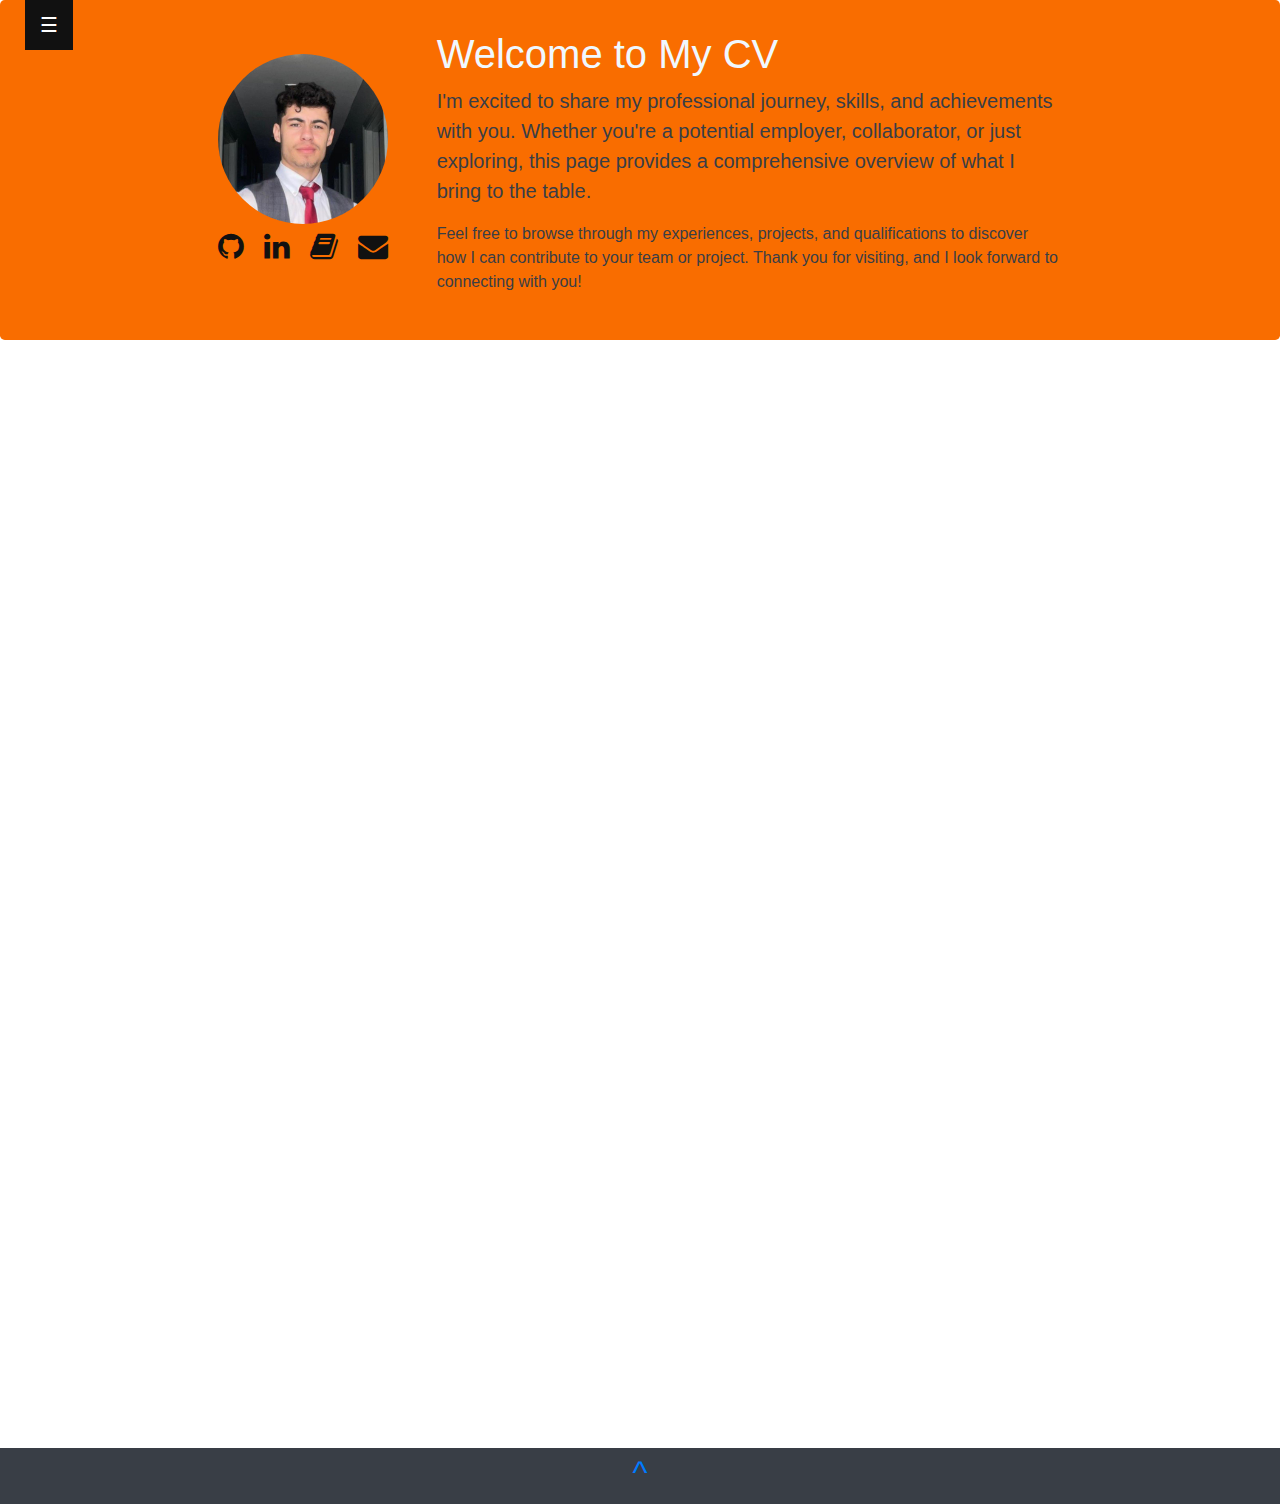
<file: index.html>
<!DOCTYPE html>
<html>
<head>
  <meta http-equiv="refresh" content="0; url=/home.html">
  <title>Redirecting...</title>
</head>
<body>
  If you are not redirected automatically, <a href="/Static_CV/home.html">click here</a>.
</body>
</html>
</file>
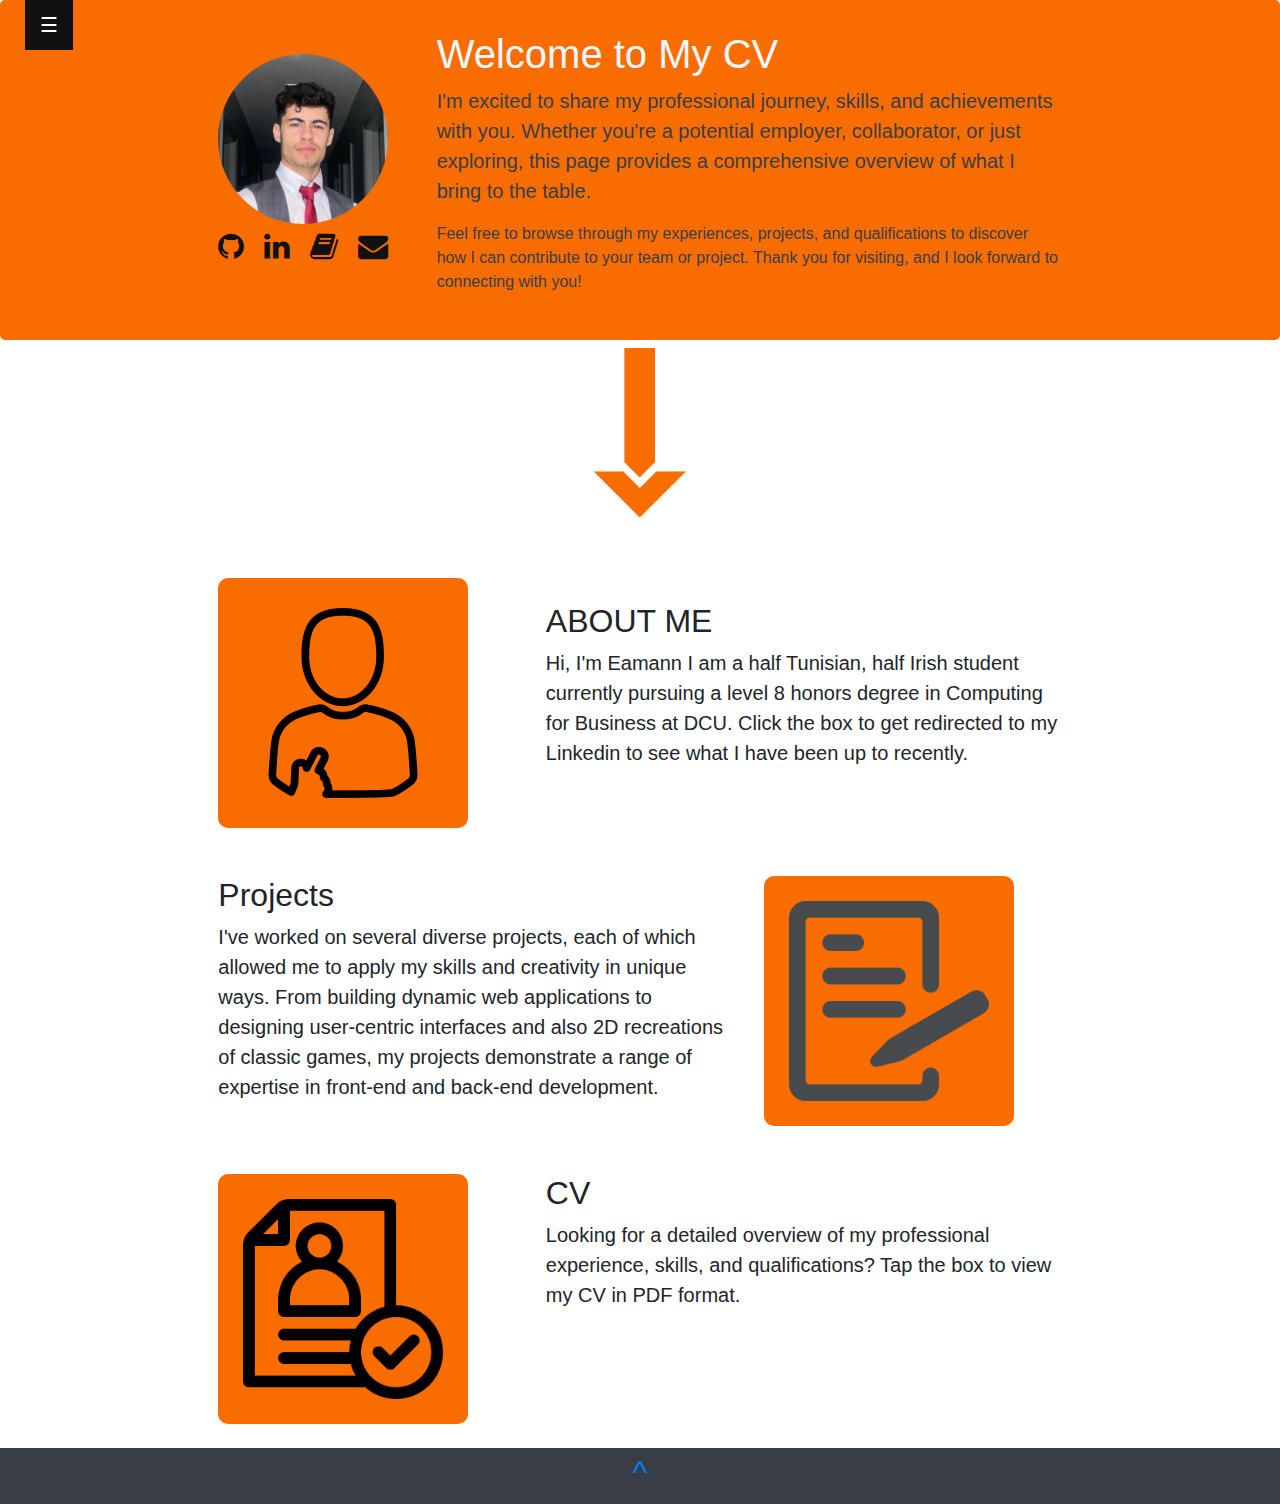
<file: home.html>
<!DOCTYPE html>
<html lang="en">
<head>
    <meta charset="UTF-8">
    <meta name="viewport" content="width=device-width, initial-scale=1.0">
    <title>Home | Eamann Miled</title>
    <link rel="icon" type="image/x-icon" href="./images/fav.ico">
    <link rel="stylesheet" href="https://stackpath.bootstrapcdn.com/bootstrap/4.5.2/css/bootstrap.min.css">
    <link rel="stylesheet" href="https://cdnjs.cloudflare.com/ajax/libs/font-awesome/4.7.0/css/font-awesome.min.css">
    <link rel="stylesheet" href="./css.css">
</head>
<body id="home-page">
  <!--Sidebar nav -->
    <div id="mySidebar" class="sidebar">
        <a href="javascript:void(0)" class="closebtn" onclick="closeNav()">&times;</a>
        <h1 style="color: white;">SideBar</h1>
        <a href="./home.html"><h1>Home</h1></a>
        <a href="./projects.html"><h1>Projects</h1></a>
        <a href="#"><h1>CV</h1></a>
    </div>

    <button class="openbtn" onclick="openNav()">&#9776;</button>
  <!--Sidebar nav -->
  <!--Main content-->
      <div class="jumbotron" style="background: #f96d00; width: 100%;">
        <div class="row">
          <div class="col-sm-2"><!-- easy way to just to move the cards to the right-->
          </div>
          <div class="col-sm-2" >
            <br>
            <img src="./images/cvpic.jpg" alt="" id="picofme" 
            style="border-radius: 100%; height: 170px; width: 170px">
            <br>
            <ul class="horizontal-list">
              <a href="https://github.com/Eamanmiled" class="logo"><li><i class="fa fa-github"></i></li></a>
              <li></li>
              <a href="https://www.linkedin.com/in/eamannmiled/" class="logo"><li><i class="fa fa-linkedin"></i></li></a>
              <li></li>
              <a href="https://www.dcu.ie/" class="logo"><li><i class="fa fa-book"></i></li></a>
              <li></li>
              <a href="mailto:eamannmiled2003@gmail.com" class="logo"><li><i class="fa fa-envelope"></i></li></a>
          </ul>
          </div>
          <div class="col" style="color: aliceblue;">
            <h1>Welcome to My CV</h1>
            <div style="color: #393e46;">
            <p class="lead">I'm excited to share my professional journey, skills, and achievements with you. 
            Whether you're a potential employer, collaborator, or just exploring, this page provides a comprehensive 
            overview of what I bring to the table.</p>
            <p>Feel free to browse through my experiences, projects, and qualifications to discover 
            how I can contribute to your team or project. Thank you for visiting, and I look forward to 
            connecting with you!</p>
            </div>
          </div>
          <div class="col-sm-2"><!-- easy way to just to move the cards to the right-->
          </div>
        </div>
      </div>
      <div class="arrow" id="content">
      <img src="./images/arrow.png" alt="">
      </div>
      <section id="fadeinrow">
      <br><br>
      <div class="row" > <!-- this is the about me row-->
        <div class="col-sm-2">
        </div>
        <div class="col-sm-3">
          <a href="https://www.linkedin.com/in/eamannmiled/"><button class="bigbox"><img src="./images/myself.png" 
            alt="" style="width: 200px; height: 200px; align-items: center;"></button></a>
        </div>
        <div class="col">
          <br>
          <h2>ABOUT ME</h2>
          <p class="lead">Hi, I'm Eamann I am a half Tunisian, half Irish student currently pursuing a level 8 honors 
            degree in Computing for Business at DCU. Click the box to get redirected to my Linkedin to see 
            what I have been up to recently.</p>
        </div>
        <div class="col-sm-2">
        </div>
      </div>
      <br><br>
      <div class="row" > <!-- this is the projects row-->
        <div class="col-sm-2">
        </div>
        <div class="col">
          <h2>Projects</h2>
          <p class="lead">I've worked on several diverse projects, each of which allowed me to apply my 
            skills and creativity in unique ways. From building dynamic web applications to designing 
            user-centric interfaces and also 2D recreations of classic games, my projects demonstrate a range 
            of expertise in front-end and back-end development.</p>
        </div>
        <div class="col-sm-3">
          <a href="./projects.html"><button class="bigbox"><img src="./images/projects.png" alt="" 
            style="width: 200px; height: 200px; align-items: center;"></button></a>
        </div>
        <div class="col-sm-2">
        </div>
      </div>

      <br><br>

      <div class="row"><!-- this is the CV row-->
        <div class="col-sm-2">
        </div>
        <div class="col-sm-3">
            <a href="./projects.html"><button class="bigbox"><img src="./images/cv.png" alt="" 
              style="width: 200px; height: 200px; align-items: center;"></button></a>
        </div>
        <div class="col">
          <h2>CV</h2>
          <p class="lead">Looking for a detailed overview of my professional experience, 
            skills, and qualifications? Tap the box to view my CV in PDF format.</p>
        </div>
        <div class="col-sm-2">
        </div>
      </div>
      </section>
      <br>
      <footer style="background-color:#393e46; text-align: center; padding: 5px; text-decoration: none; color: aliceblue;">
        <a href="./home.html"><h2>^</h2></a>
      </footer>

    <!--javascript -->
    <script src="./javascript.js"></script>
</body>
</html>
</file>
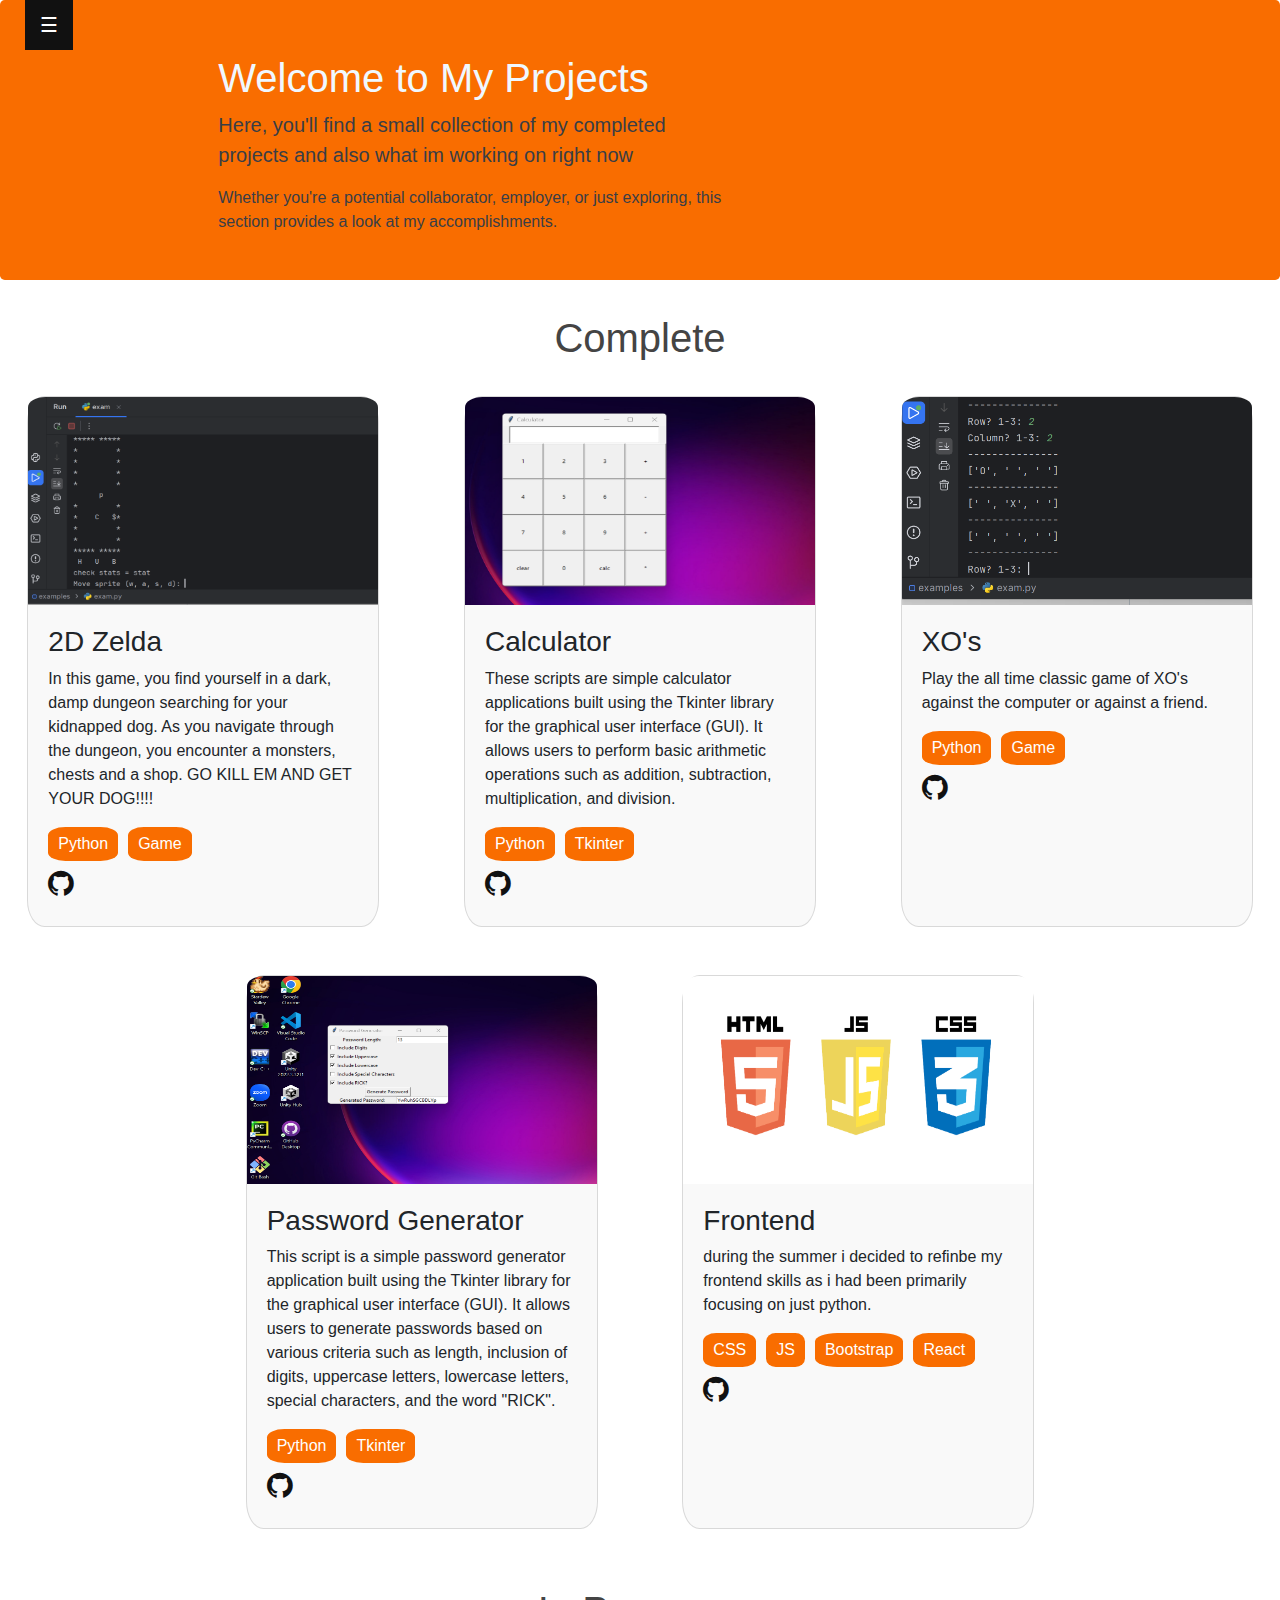
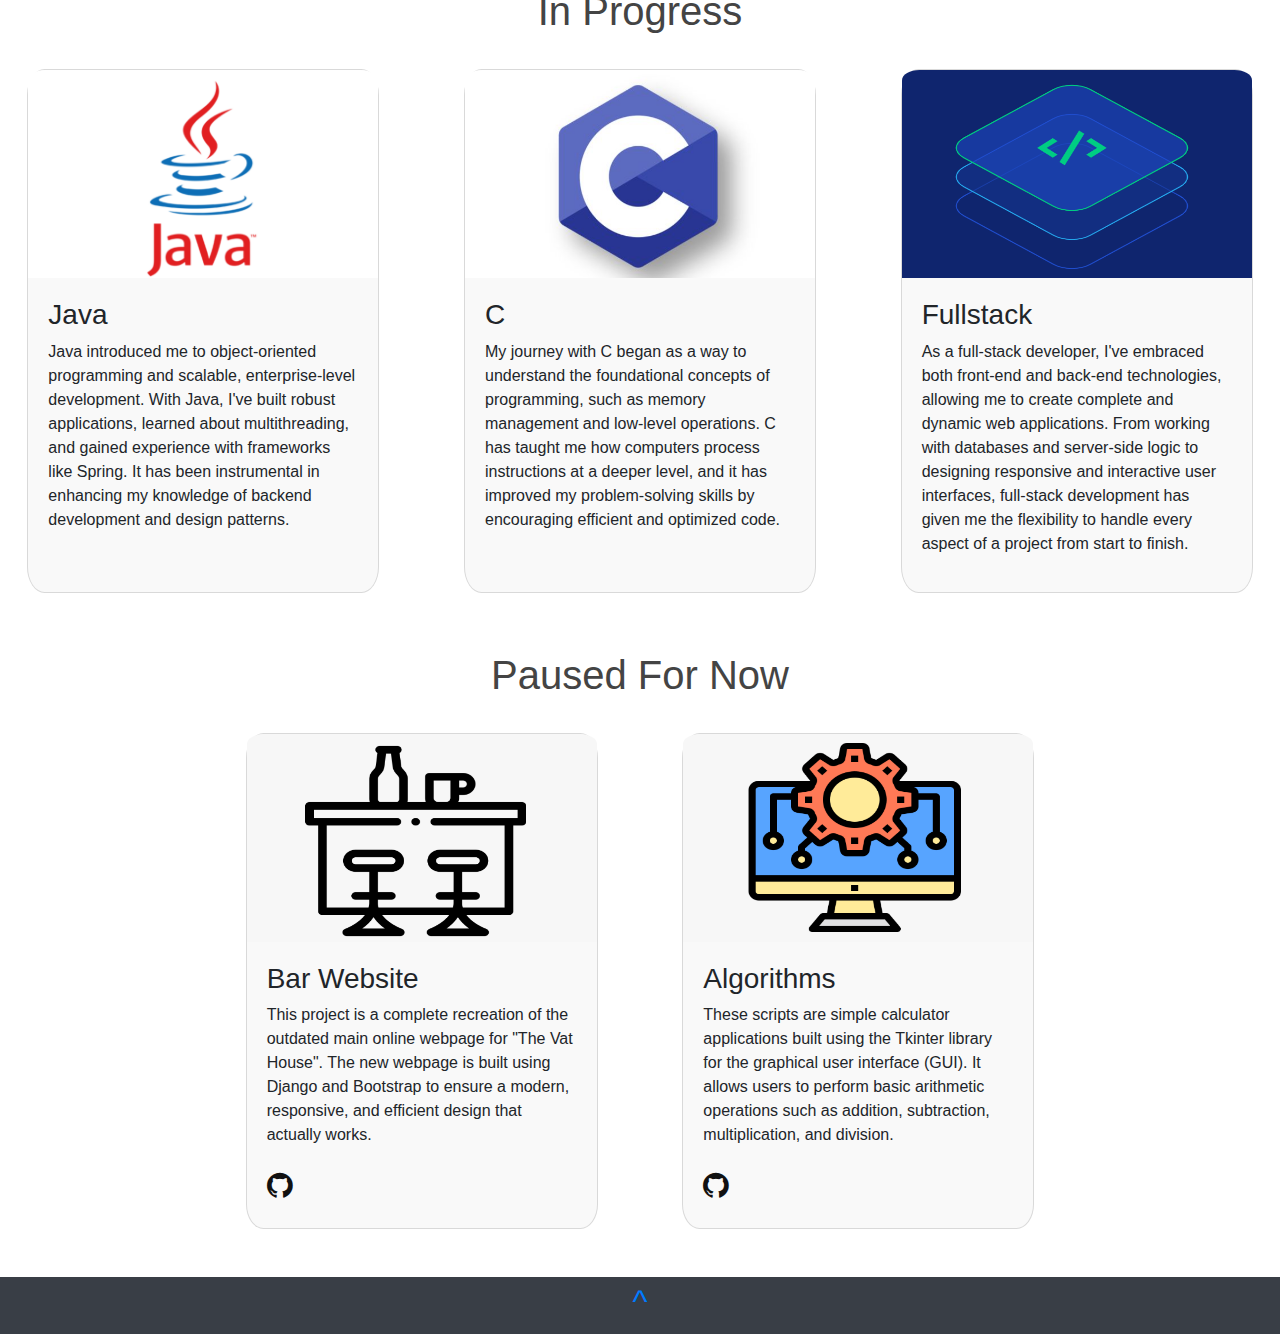
<file: projects.html>
<!DOCTYPE html>
<html lang="en">
<head>
    <meta charset="UTF-8">
    <meta name="viewport" content="width=device-width, initial-scale=1.0">
    <title>Projects | Eamann Miled</title>
    <link rel="icon" type="imagex-icon" href="./images/fav.ico">
    <link rel="stylesheet" href="https://stackpath.bootstrapcdn.com/bootstrap/4.5.2/css/bootstrap.min.css">
    <link rel="stylesheet" href="https://cdnjs.cloudflare.com/ajax/libs/font-awesome/4.7.0/css/font-awesome.min.css">
    <link rel="stylesheet" href="./css.css">
</head>
<body style="background-color: rgb(255, 255, 255);overflow-x: hidden;">
    <!--Main content-->
    <!--Sidebar nav -->
    <div id="mySidebar" class="sidebar">
      <a href="javascript:void(0)" class="closebtn" onclick="closeNav()">&times;</a>
      <h1 style="color: white;">SideBar</h1>
      <a href="./home.html"><h1>Home</h1></a>
      <a href="./projects.html"><h1>Projects</h1></a>
      <a href="#"><h1>CV</h1></a>
  </div>

    <button class="openbtn" onclick="openNav()">&#9776;</button>
    <!--main content -->
    <div class="jumbotron" style="background: #f96d00; width: 100%;">
      <div class="row">
        <div class="col-sm-2"><!-- easy way to just to move the cards to the right-->
        </div>
        <div class="col-md-5" style="color: aliceblue;">
          <br>
          <h1>Welcome to My Projects</h1>
          <div style="color: #393e46;">
          <p class="lead">Here, you'll find a small collection of my completed projects and also  
            what im working on right now</P>
          <p>Whether you're a potential collaborator, employer, or just exploring, this section provides a
             look at my accomplishments.</p>
          </div>
        </div>
        <div class="col-sm-1">
        </div>
        <div class="col-sm-2"><!-- easy way to just to move the cards to the right-->
        </div>
      </div>
    </div>

    <!--projects-->
    <br>

    <h1 id="headingbox">Complete</h1><!--//////////This is the complete section/////////////-->
    <br>
    <div class="row justify-content-center">
      <div class="col-lg-4 col-md-6 d-flex justify-content-center mb-4">
        <div class="card" style="width:22rem; height: auto; border-radius: 5%;">
          <img class="card-img-top" src="./images/zelda-clone.png" alt="Card image cap" id="cardimage">
          <div class="card-body">
            <h3>2D Zelda</h3>
            <p>In this game, you find yourself in a dark, damp dungeon searching for your kidnapped dog.
               As you navigate through the dungeon, you encounter a monsters, chests and a shop.
                GO KILL EM AND GET YOUR DOG!!!!</p>
                <ul class="horizontal-list">
                  <li class="desc">Python</li>
                  <li class="desc">Game</li>
                </ul>
                <a href="https://github.com/Eamanmiled/Front_End_Libarys" class="cardlogo">
                  <i class="fa fa-github"></i></a>
          </div>
        </div>
      </div>
      <div class="col-lg-4 col-md-6 d-flex justify-content-center mb-4">
        <div class="card" style="width: 22rem; height: auto;">
          <img class="card-img-top" src="./images/calc.png" alt="Card image cap" id="cardimage">
          <div class="card-body">
            <h3>Calculator</h3>
            <p>These scripts are simple calculator 
              applications built using the Tkinter library for the graphical user 
              interface (GUI). It allows users to perform basic arithmetic operations 
              such as addition, subtraction, multiplication, and division.</p>
              <ul class="horizontal-list">
                <li class="desc">Python</li>
                <li class="desc">Tkinter</li>
              </ul>
              <a href="https://github.com/Eamanmiled/Front_End_Libarys" class="cardlogo">
                <i class="fa fa-github"></i></a>
          </div>
        </div>
      </div>
      <div class="col-lg-4 col-md-6 d-flex justify-content-center mb-4">
        <div class="card" style="width: 22rem; height: auto;">
          <img class="card-img-top" src="./images/XO's.png" alt="Card image cap" id="cardimage">
          <div class="card-body">
            <h3>XO's</h3>
            <p>Play the all time classic game of XO's against the computer or against a friend.</p>
            <ul class="horizontal-list">
              <li class="desc">Python</li>
              <li class="desc">Game</li>
            </ul>
            <a href="https://github.com/Eamanmiled/Front_End_Libarys" class="cardlogo">
              <i class="fa fa-github"></i></a>
          </div>
        </div>
      </div>
    </div>
    <br>
    <div class="row justify-content-center">
      <div class="col-lg-4 col-md-6 d-flex justify-content-center mb-4">
        <div class="card" style="width:22rem; height: auto; border-radius: 5%;">
          <img class="card-img-top" src="./images/passgen.png" alt="Card image cap" id="cardimage">
          <div class="card-body">
            <h3>Password Generator</h3>
            <p>This script is a simple password generator application built using the Tkinter library 
              for the graphical user interface (GUI). It allows users to generate passwords based 
              on various criteria such as length, inclusion of digits, uppercase letters, lowercase 
              letters, special characters, and the word "RICK".</p>
              <ul class="horizontal-list">
                <li class="desc">Python</li>
                <li class="desc">Tkinter</li>
              </ul>
              <a href="https://github.com/Eamanmiled/Front_End_Libarys" class="cardlogo">
                <i class="fa fa-github"></i></a>
          </div>
        </div>
      </div>
      <div class="col-lg-4 col-md-6 d-flex justify-content-center mb-4">
        <div class="card" style="width: 22rem; height: auto;">
          <img class="card-img-top" src="./images/frontend1.png" alt="Card image cap" id="cardimage">
          <div class="card-body" href="https://github.com/Eamanmiled/Front_End_Libarys">
            <h3>Frontend</h3>
            <p>during the summer i decided to refinbe my frontend skills as i had been primarily focusing on just python.</p>
              <ul class="horizontal-list">
                <li class="desc">CSS</li>
                <li class="desc">JS</li>
                <li class="desc">Bootstrap</li>
                <li class="desc">React</li>
              </ul>
              <a href="https://github.com/Eamanmiled/Front_End_Libarys" class="cardlogo">
                <i class="fa fa-github"></i></a>
          </div>
        </div>
      </div>
    </div>
    <br>
      <h1 id="headingbox">In Progress</h1><!--//////////This is the progress section/////////////-->
    <br>
      <div class="row justify-content-center">
      <div class="col-lg-4 col-md-6 d-flex justify-content-center mb-4">
        <div class="card" style="width:22rem; height: auto; border-radius: 5%;">
          <img class="card-img-top" src="./images/Java.png" alt="Card image cap" id="cardimage">
          <div class="card-body">
            <h3>Java</h3>
            <p>Java introduced me to object-oriented programming and scalable, enterprise-level 
              development. With Java, I've built robust applications, learned about multithreading, 
              and gained experience with frameworks like Spring. It has been instrumental in enhancing 
              my knowledge of backend development and design patterns.</p>
          </div>
        </div>
      </div>
      <div class="col-lg-4 col-md-6 d-flex justify-content-center mb-4">
        <div class="card" style="width: 22rem; height: auto;">
          <img class="card-img-top" src="./images/CLogo.png" alt="Card image cap" id="cardimage">
          <div class="card-body">
            <h3>C</h3>
            <p>My journey with C began as a way to understand the foundational concepts of programming, 
              such as memory management and low-level operations. C has taught me how computers process 
              instructions at a deeper level, and it has improved my problem-solving skills by encouraging 
              efficient and optimized code.</p>
          </div>
        </div>
      </div>
      <div class="col-lg-4 col-md-6 d-flex justify-content-center mb-4">
        <div class="card" style="width: 22rem; height: auto;">
          <img class="card-img-top" src="./images/fullstack.png" alt="Card image cap" id="cardimage">
          <div class="card-body">
            <h3>Fullstack</h3>
            <p>As a full-stack developer, I've embraced both front-end and back-end technologies, 
              allowing me to create complete and dynamic web applications. From working with databases and 
              server-side logic to designing responsive and interactive user interfaces, full-stack 
              development has given me the flexibility to handle every aspect of a project from start 
              to finish.</p>
          </div>
        </div>
      </div>
    </div>
    <br>
    
    <h1 id="headingbox">Paused For Now</h1><!--//////////This is the paused section/////////////-->
    <br>

    <div class="row justify-content-center">
      <div class="col-lg-4 col-md-6 d-flex justify-content-center mb-4">
        <div class="card" style="width:22rem; height: auto; border-radius: 5%;">
          <img class="card-img-top" src="./images/bar.png" alt="Card image cap" id="cardimage">
          <div class="card-body">
            <h3>Bar Website</h3>
            <p>This project is a complete recreation of the outdated main online webpage for "The Vat House". 
              The new webpage is built using Django and Bootstrap to ensure a modern, responsive, and 
              efficient design that actually works.</p>
              <a href="https://github.com/Eamanmiled/Front_End_Libarys" class="cardlogo">
                <i class="fa fa-github"></i></a>
          </div>
        </div>
      </div>
      <div class="col-lg-4 col-md-6 d-flex justify-content-center mb-4">
        <div class="card" style="width: 22rem; height: auto;">
          <img class="card-img-top" src="./images/algos.png" alt="Card image cap" id="cardimage">
          <div class="card-body">
            <h3>Algorithms</h3>
            <p>These scripts are simple calculator 
              applications built using the Tkinter library for the graphical user 
              interface (GUI). It allows users to perform basic arithmetic operations 
              such as addition, subtraction, multiplication, and division.</p>
              <a href="https://github.com/Eamanmiled/Front_End_Libarys" class="cardlogo">
                <i class="fa fa-github"></i></a>
          </div>
        </div>
      </div>
    </div>
    <!--projects-->
    <br>
      <footer style="background-color:#393e46; text-align: center; padding: 5px; text-decoration: none; color: aliceblue;">
        <a href="./projects.html"><h2>^</h2></a>
      </footer>
    <!--javascript -->
    <script src="./javascript.js"></script>
</body>
</html>
</file>
<file: css.css>
body, html {
  margin: 0;
  padding: 0;
  width: 100%;
  height: 100%;
}
/*///////////////homepage//////////////////////*/
#home-page{
  overflow-x: hidden;
}

#picofme{
  transition: 1.5s;
}

#picofme:hover{
  transform: scale(1.1);
  transition: 0.5s ease-out;
}

.logo{
  height: fit-content;
  width: fit-content;
  border-radius: 10%;
  font-size: 30px;
  transition: 0.5s ease-out;
  align-items: center;
  color: #111;
  text-decoration: none;
}

.logo:hover{
  transition: 0.5s ease-out;
  transform: scale(1.4);
}

.arrow{
  display: flex;
  justify-content: center;
  height: 190px;
  opacity: 0;
  transition: opacity 1s ease-in;
}
.arrow.visible{
  opacity: 1;
  display: flex;
  justify-content: center;
  height: 190px;
}

#fadeinrow{
  opacity: 0;
  transition: opacity 3s ease-in;
}

#fadeinrow.visible{
  opacity: 1;
}

.bigbox{
  width: 250px;
  height: 250px;
  background-color: #f96d00;
  border: #f96d00;
  color: #ffffff;
  border-radius: 10px;
  transition: 1s;
}

.bigbox:hover{
  transform: scale(1.1);
  transition: 1s;
  box-shadow: 0px -25px 20px -20px rgba(0,0,0,0.45),
25px 0px 20px -20px rgba(0,0,0,0.45),
0px 25px 20px -20px rgba(0,0,0,0.45),
-25px 0px 20px -20px rgba(0,0,0,0.45);
}

/*//////////////////sidebar/////////////////////////*/

.sidebar { 
  height: 100%;
  width: 0;
  position: fixed; 
  z-index: 1;
  padding-top: 60px;
  top: 0;
  left: 0;
  background-color: #111;
  overflow-x: hidden; 
  transition: 0.5s;
}
  

.sidebar a {  /* The sidebar links */
  padding: 8px 8px 8px 32px;
  text-decoration: none;
  font-size: 25px;
  color: #818181;
  display: block;
  transition: 0.3s;
  }
  

.sidebar a:hover {   /* navigation links hover */
  color: #f1f1f1;
  }
  

.sidebar .closebtn {
  position: absolute;
  top: 0;
  right: 25px;
  font-size: 36px;
  margin-left: 50px;
  }
  

.openbtn {
  position: absolute;
  left: 25px;
  font-size: 20px;
  cursor: pointer;
  background-color: #111;
  color: white;
  padding: 10px 15px;
  border: none;
  }

.openbtn:hover {
  background-color: #444;
  }
/*///////////////////projects page////////////////////////*/

#headingbox{
  width: fit-content;
  height: fit-content;
  border-radius: 5%;
  text-align: center;
  margin: 0 auto;
  padding: 10px;
  color:#444;
}

.project_headings{
  color: aliceblue;
  text-align: center;
  text-decoration: underline;
}

#cardimage{
  height: 13rem; 
  border-top-left-radius: 5%;
  border-top-right-radius: 5%
}

.card{
  width:22rem; 
  height: auto; 
  border-radius: 5%;
  background-color:#f9f9f9;
  transition: 1.1s;
}

.cardlogo{
  height: fit-content;
  width: fit-content;
  font-size: medium;
  border-radius: 10%;
  font-size: 30px;
  transition: 0.5s ease-out;
  align-items: center;
  color: #111;
  text-decoration: none;
}

.card:hover{
  transform: scale(1.1);
  transition: 1.1s;
  box-shadow: 0px -25px 20px -20px rgba(0,0,0,0.45),
25px 0px 20px -20px rgba(0,0,0,0.45),
0px 25px 20px -20px rgba(0,0,0,0.45),
-25px 0px 20px -20px rgba(0,0,0,0.45);
}
.horizontal-list {
  list-style: none;
  padding: 0;
  margin: 0;
  display: flex;  
  gap: 10px;      
}

.desc{
  width: auto;
  height: auto;
  padding: 5px;
  padding-left: 10px;
  padding-right: 10px;
  border: #f96d00 2px;
  border-radius: 25%;
  color: white;
  background-color: #f96d00;
}
/*////////////jumbotron//////////////////*/
.jumbotron {
  margin: 0;
  padding: 30px 0; /* Adjust padding as needed */
}
</file>
